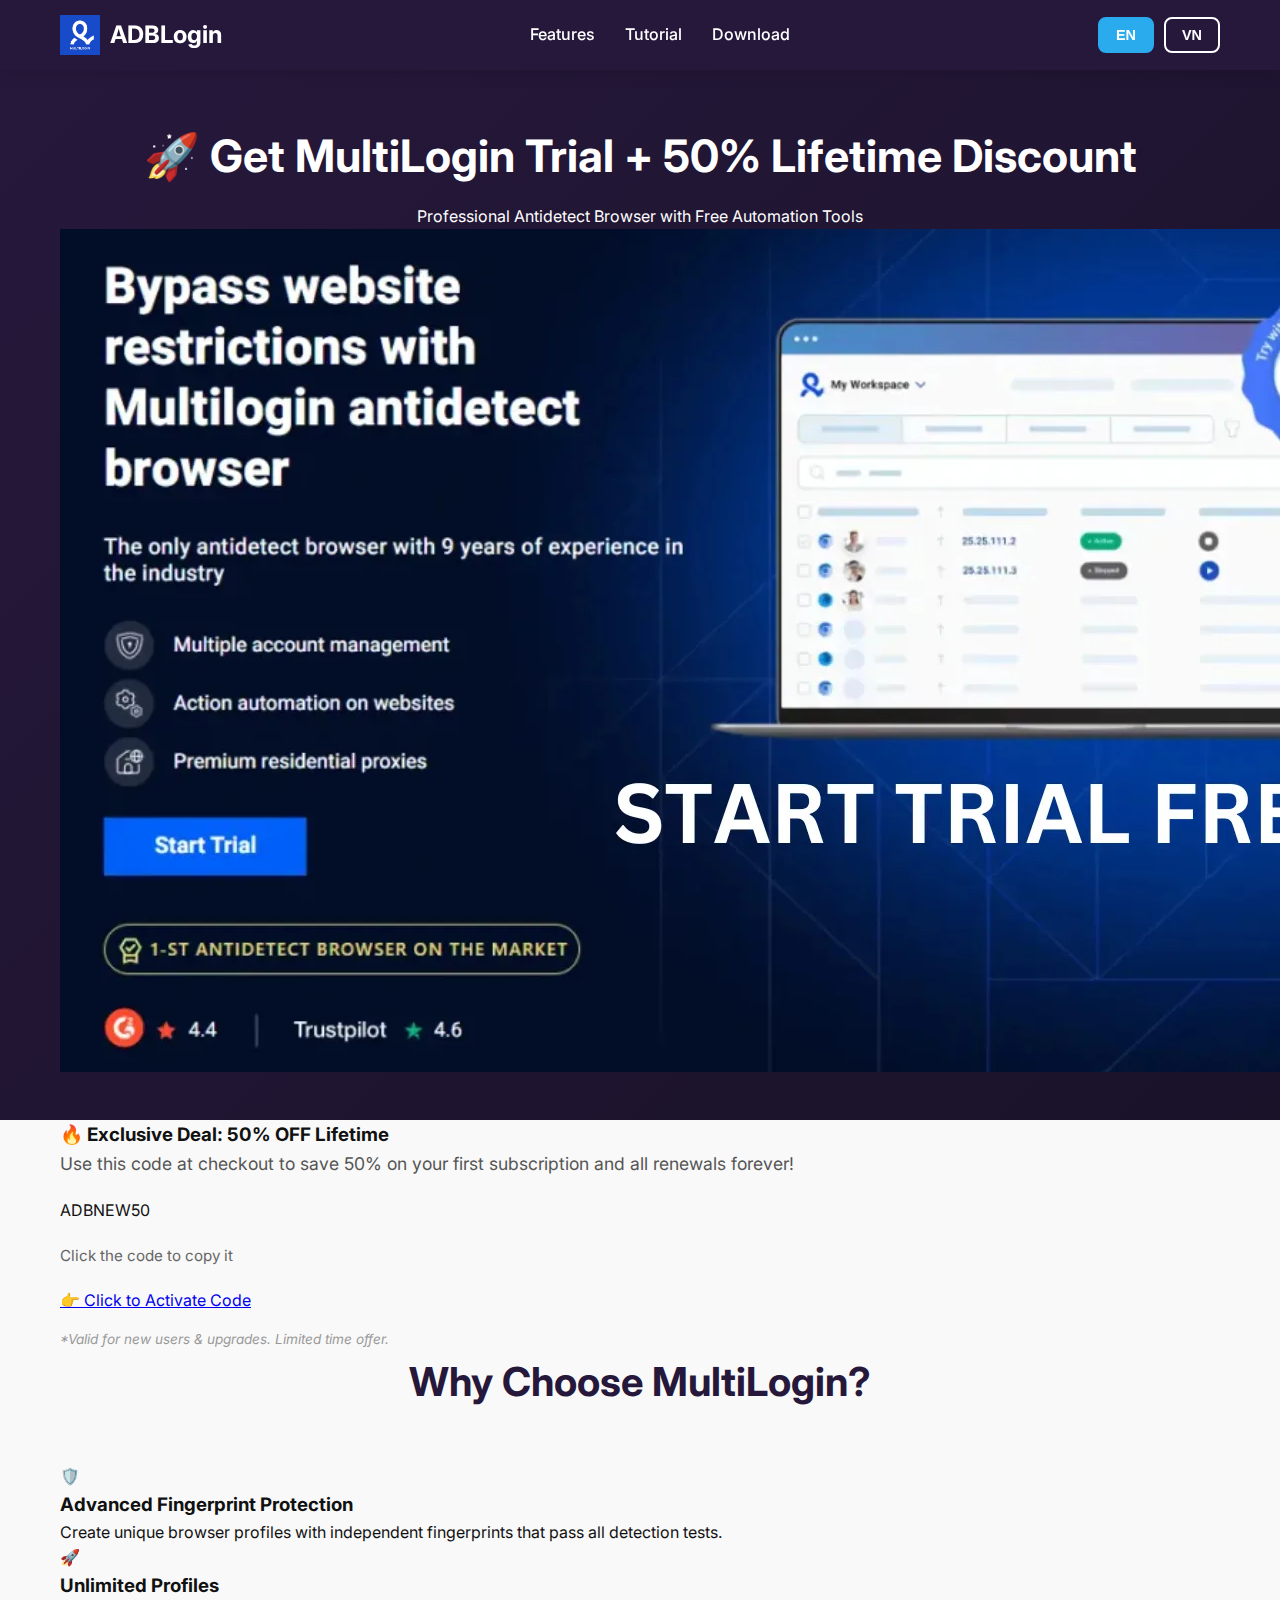
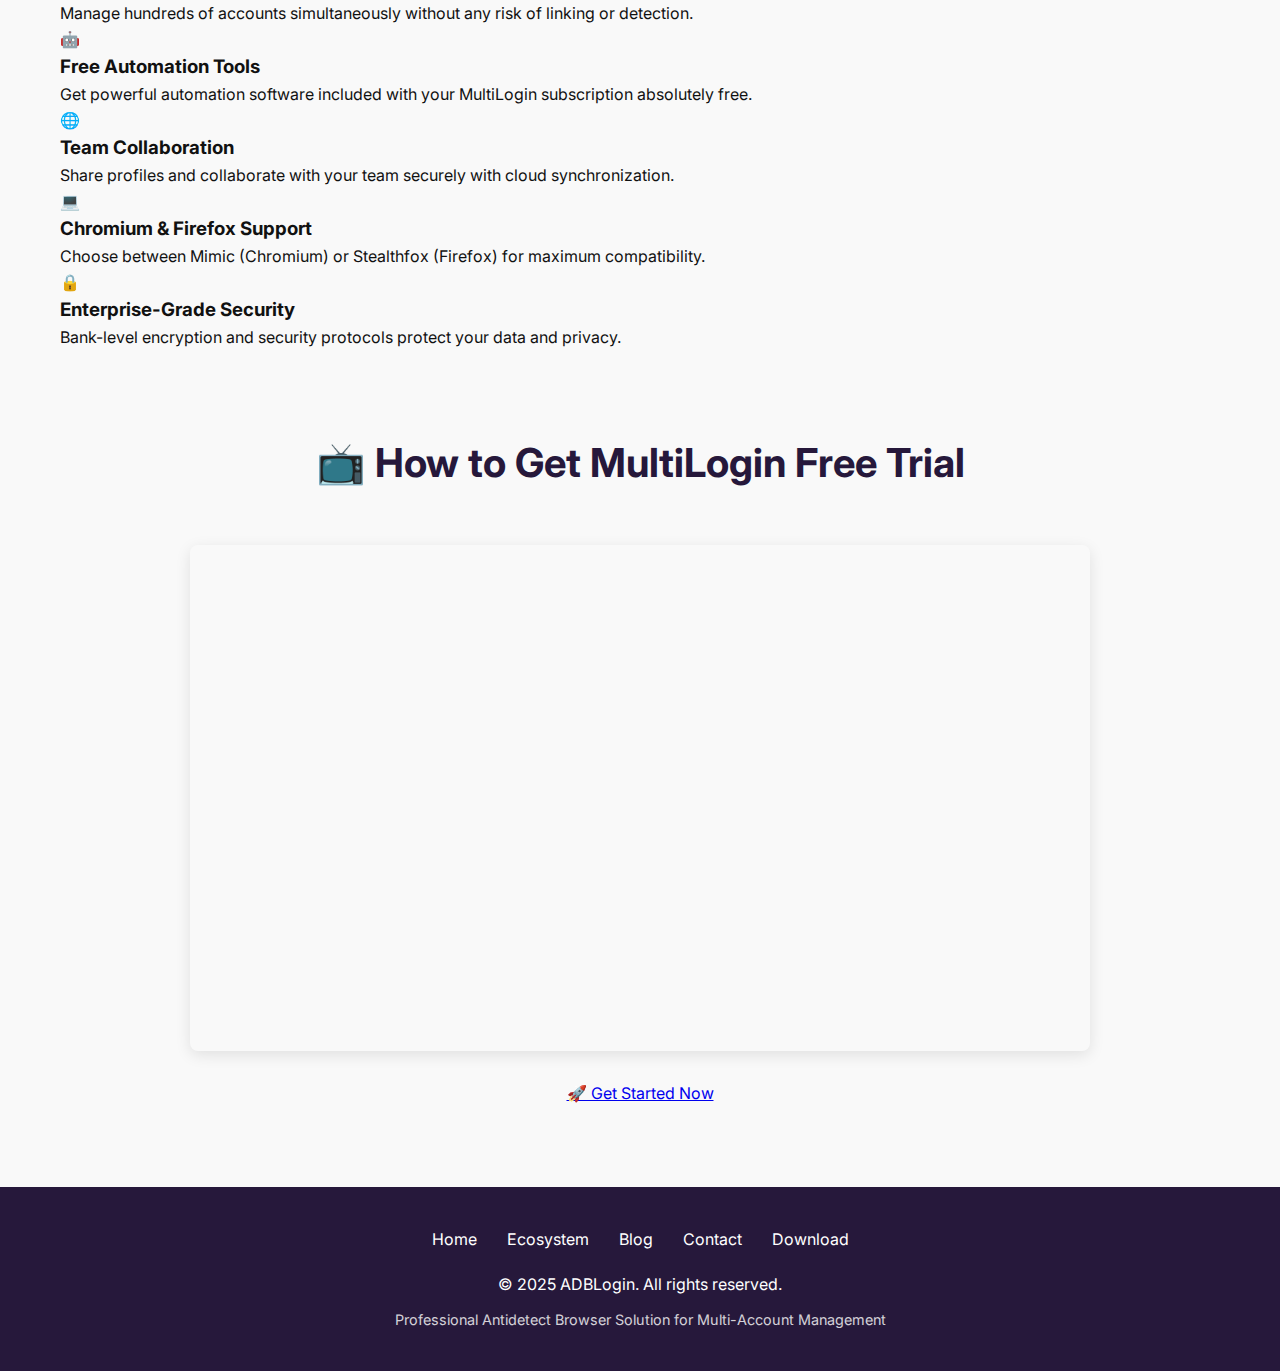
<file: index.html>
<!DOCTYPE html>
<html lang="en">
<head>
    <meta charset="UTF-8">
    <meta name="viewport" content="width=device-width, initial-scale=1.0">
    
    <!-- SEO Meta Tags -->
    <title>MultiLogin Trial Free + 50% Discount Coupon | ADBLogin Antidetect Browser</title>
    <meta name="description" content="Get MultiLogin free trial with code ADBTRIAL25 and 50% lifetime discount with ADBNEW50. Professional antidetect browser for multi-account management with free automation tools.">
    <meta name="keywords" content="multilogin, antidetect browser, multilogin coupon, multilogin discount, multilogin trial, browser fingerprint, multi-account management">
    <meta name="author" content="ADBLogin">
    <meta name="robots" content="index, follow">
    
    <!-- Open Graph / Facebook -->
    <meta property="og:type" content="website">
    <meta property="og:url" content="https://adblogin.com/">
    <meta property="og:title" content="MultiLogin Trial Free + 50% Discount Coupon">
    <meta property="og:description" content="Get MultiLogin free trial and 50% lifetime discount. Professional antidetect browser solution.">
    <meta property="og:image" content="./assets/images/multilogin-free-trial-50-discount-coupon.webp">
    
    <!-- Twitter -->
    <meta property="twitter:card" content="summary_large_image">
    <meta property="twitter:url" content="https://adblogin.com/">
    <meta property="twitter:title" content="MultiLogin Trial Free + 50% Discount Coupon">
    <meta property="twitter:description" content="Get MultiLogin free trial and 50% lifetime discount. Professional antidetect browser solution.">
    <meta property="twitter:image" content="./assets/images/multilogin-free-trial-50-discount-coupon.webp">
    
    <!-- Favicon -->
    <link rel="icon" type="image/avif" href="./assets/images/adblogin-antidetect-browser-logo.avif">
    
    <!-- Fonts -->
    <link rel="preconnect" href="https://fonts.googleapis.com">
    <link rel="preconnect" href="https://fonts.gstatic.com" crossorigin>
    <link href="https://fonts.googleapis.com/css2?family=Inter:wght@300;400;500;600;700;800;900&display=swap" rel="stylesheet">
    
    <!-- Styles -->
    <link rel="stylesheet" href="./assets/css/style.css">
    
    <!-- Schema.org structured data -->
    <script type="application/ld+json">
    {
        "@context": "https://schema.org",
        "@type": "WebPage",
        "name": "MultiLogin Trial Free + 50% Discount",
        "description": "Get MultiLogin free trial and exclusive discount codes for professional antidetect browser",
        "url": "https://adblogin.com/",
        "publisher": {
            "@type": "Organization",
            "name": "ADBLogin",
            "logo": {
                "@type": "ImageObject",
                "url": "https://adblogin.com/assets/images/adblogin-antidetect-browser-logo.avif"
            }
        }
    }
    </script>
</head>
<body>
    <!-- Header -->
    <header class="header">
        <div class="container header-content">
            <a href="/" class="logo">
                <img src="./assets/images/adblogin-antidetect-browser-logo.avif" alt="ADBLogin Antidetect Browser Logo">
                <span>ADBLogin</span>
            </a>
            
            <nav class="nav">
                <a href="#features">Features</a>
                <a href="#video">Tutorial</a>
                <a href="https://adblogin.com/download/" target="_blank">Download</a>
            </nav>
            
            <div class="lang-switcher">
                <button class="lang-btn active" data-lang="en">EN</button>
                <button class="lang-btn" data-lang="vn">VN</button>
            </div>
        </div>
    </header>

    <!-- English Content -->
    <div class="lang-content active" data-lang="en">
        <!-- Hero Section -->
        <section class="hero">
            <div class="container">
                <h1>🚀 Get MultiLogin Trial + 50% Lifetime Discount</h1>
                <p>Professional Antidetect Browser with Free Automation Tools</p>
                <img src="./assets/images/multilogin-free-trial-50-discount-coupon.webp" alt="MultiLogin Free Trial 50% Discount Coupon Code" class="hero-image">
            </div>
        </section>

        <!-- Deal Box -->
        <section class="container">
            <div class="deal-box">
                <h3>🔥 Exclusive Deal: 50% OFF Lifetime</h3>
                <p style="color: #555; font-size: 1.1rem; margin-bottom: 20px;">
                    Use this code at checkout to save 50% on your first subscription and all renewals forever!
                </p>
                
                <div class="coupon-code" onclick="copyCouponCode('ADBNEW50')">
                    <span>ADBNEW50</span>
                </div>
                
                <p style="margin: 20px 0; font-size: 0.95rem; color: #666;">
                    Click the code to copy it
                </p>
                
                <a href="https://multilogin.com/?a_aid=ADB" target="_blank" rel="nofollow" class="cta-button">
                    👉 Click to Activate Code
                </a>
                
                <p style="font-size: 0.85rem; color: #999; margin-top: 15px; font-style: italic;">
                    *Valid for new users & upgrades. Limited time offer.
                </p>
            </div>
        </section>

        <!-- Features Section -->
        <section class="features" id="features">
            <div class="container">
                <h2 class="section-title">Why Choose MultiLogin?</h2>
                
                <div class="feature-grid">
                    <div class="feature-card">
                        <div class="feature-icon">🛡️</div>
                        <h3>Advanced Fingerprint Protection</h3>
                        <p>Create unique browser profiles with independent fingerprints that pass all detection tests.</p>
                    </div>
                    
                    <div class="feature-card">
                        <div class="feature-icon">🚀</div>
                        <h3>Unlimited Profiles</h3>
                        <p>Manage hundreds of accounts simultaneously without any risk of linking or detection.</p>
                    </div>
                    
                    <div class="feature-card">
                        <div class="feature-icon">🤖</div>
                        <h3>Free Automation Tools</h3>
                        <p>Get powerful automation software included with your MultiLogin subscription absolutely free.</p>
                    </div>
                    
                    <div class="feature-card">
                        <div class="feature-icon">🌐</div>
                        <h3>Team Collaboration</h3>
                        <p>Share profiles and collaborate with your team securely with cloud synchronization.</p>
                    </div>
                    
                    <div class="feature-card">
                        <div class="feature-icon">💻</div>
                        <h3>Chromium & Firefox Support</h3>
                        <p>Choose between Mimic (Chromium) or Stealthfox (Firefox) for maximum compatibility.</p>
                    </div>
                    
                    <div class="feature-card">
                        <div class="feature-icon">🔒</div>
                        <h3>Enterprise-Grade Security</h3>
                        <p>Bank-level encryption and security protocols protect your data and privacy.</p>
                    </div>
                </div>
            </div>
        </section>

        <!-- Video Section -->
        <section class="video-section" id="video">
            <div class="container">
                <h2 class="section-title">📺 How to Get MultiLogin Free Trial</h2>
                
                <div class="video-container">
                    <iframe src="https://www.youtube.com/embed/yIMir8BpQWQ" 
                            title="How to get MultiLogin free trial" 
                            allow="accelerometer; autoplay; clipboard-write; encrypted-media; gyroscope; picture-in-picture" 
                            allowfullscreen>
                    </iframe>
                </div>
                
                <div style="text-align: center; margin-top: 30px;">
                    <a href="https://multilogin.com/?a_aid=ADB" target="_blank" rel="nofollow" class="cta-button">
                        🚀 Get Started Now
                    </a>
                </div>
            </div>
        </section>
    </div>

    <!-- Vietnamese Content -->
    <div class="lang-content" data-lang="vn">
        <!-- Hero Section -->
        <section class="hero">
            <div class="container">
                <h1>🚀 Nhận MultiLogin Miễn Phí + Giảm 50% Trọn Đời</h1>
                <p>Trình Duyệt Chống Phát Hiện Chuyên Nghiệp + Tặng Kèm Tool Automation</p>
                <img src="./assets/images/multilogin-mien-phi-giam-50-phan-tram.webp" alt="Hướng Dẫn Nhận MultiLogin Miễn Phí Giảm 50%" class="hero-image">
            </div>
        </section>

        <!-- Deal Box -->
        <section class="container">
            <div class="deal-box">
                <h3>🔥 Ưu Đãi Độc Quyền: Giảm 50% Trọn Đời</h3>
                <p style="color: #555; font-size: 1.1rem; margin-bottom: 20px;">
                    Nhập mã này khi thanh toán để được giảm ngay 50% chi phí cho lần đăng ký đầu tiên và tất cả các lần gia hạn sau này!
                </p>
                
                <div class="coupon-code" onclick="copyCouponCode('ADBNEW50')">
                    <span>ADBNEW50</span>
                </div>
                
                <p style="margin: 20px 0; font-size: 0.95rem; color: #666;">
                    Click vào mã để sao chép
                </p>
                
                <a href="https://multilogin.com/?a_aid=ADB" target="_blank" rel="nofollow" class="cta-button">
                    👉 Click Để Kích Hoạt Mã
                </a>
                
                <p style="font-size: 0.85rem; color: #999; margin-top: 15px; font-style: italic;">
                    *Áp dụng cho người dùng mới và nâng cấp. Số lượng có hạn.
                </p>
            </div>
        </section>

        <!-- Features Section -->
        <section class="features" id="features">
            <div class="container">
                <h2 class="section-title">Tại Sao Nên Chọn MultiLogin?</h2>
                
                <div class="feature-grid">
                    <div class="feature-card">
                        <div class="feature-icon">🛡️</div>
                        <h3>Bảo Vệ Vân Tay Nâng Cao</h3>
                        <p>Tạo profile trình duyệt độc nhất với vân tay riêng biệt, vượt qua mọi hệ thống phát hiện.</p>
                    </div>
                    
                    <div class="feature-card">
                        <div class="feature-icon">🚀</div>
                        <h3>Không Giới Hạn Profile</h3>
                        <p>Quản lý hàng trăm tài khoản cùng lúc mà không lo bị phát hiện hay liên kết với nhau.</p>
                    </div>
                    
                    <div class="feature-card">
                        <div class="feature-icon">🤖</div>
                        <h3>Tặng Kèm Tool Automation</h3>
                        <p>Nhận miễn phí các phần mềm tự động hóa mạnh mẽ khi mua MultiLogin qua link của chúng tôi.</p>
                    </div>
                    
                    <div class="feature-card">
                        <div class="feature-icon">🌐</div>
                        <h3>Làm Việc Nhóm</h3>
                        <p>Chia sẻ profile và cộng tác với team một cách an toàn với đồng bộ hóa đám mây.</p>
                    </div>
                    
                    <div class="feature-card">
                        <div class="feature-icon">💻</div>
                        <h3>Hỗ Trợ Chromium & Firefox</h3>
                        <p>Lựa chọn giữa Mimic (Chromium) hoặc Stealthfox (Firefox) để tương thích tối đa.</p>
                    </div>
                    
                    <div class="feature-card">
                        <div class="feature-icon">🔒</div>
                        <h3>Bảo Mật Cấp Doanh Nghiệp</h3>
                        <p>Mã hóa cấp ngân hàng và các giao thức bảo mật cao cấp bảo vệ dữ liệu của bạn.</p>
                    </div>
                </div>
            </div>
        </section>

        <!-- Video Section -->
        <section class="video-section" id="video">
            <div class="container">
                <h2 class="section-title">📺 Hướng Dẫn Nhận MultiLogin Miễn Phí</h2>
                
                <div class="video-container">
                    <iframe src="https://www.youtube.com/embed/uWzP6CsrjFE" 
                            title="Hướng dẫn sử dụng MultiLogin miễn phí" 
                            allow="accelerometer; autoplay; clipboard-write; encrypted-media; gyroscope; picture-in-picture" 
                            allowfullscreen>
                    </iframe>
                </div>
                
                <div style="text-align: center; margin-top: 30px;">
                    <a href="https://multilogin.com/?a_aid=ADB" target="_blank" rel="nofollow" class="cta-button">
                        🚀 Bắt Đầu Ngay
                    </a>
                </div>
            </div>
        </section>
    </div>

    <!-- Footer -->
    <footer class="footer">
        <div class="container">
            <div class="footer-links">
                <a href="https://adblogin.com/">Home</a>
                <a href="https://adblogin.com/adb-ecosystem/">Ecosystem</a>
                <a href="https://adblogin.com/blog/">Blog</a>
                <a href="https://adblogin.com/contact-us/">Contact</a>
                <a href="https://adblogin.com/download/">Download</a>
            </div>
            
            <p>&copy; 2025 ADBLogin. All rights reserved.</p>
            <p style="margin-top: 10px; font-size: 0.9rem; opacity: 0.8;">
                Professional Antidetect Browser Solution for Multi-Account Management
            </p>
        </div>
    </footer>

    <!-- JavaScript -->
    <script src="./assets/js/main.js"></script>
</body>
</html>
</file>
<file: assets/css/style.css>
:root {
    --primary-color: #2aabee;
    --secondary-color: #26183b;
    --accent-color: #dc2626;
    --success-color: #2ecc71;
    --text-dark: #111111;
    --text-light: #ffffff;
    --bg-light: #f9f9f9;
    --border-radius: 8px;
    --box-shadow: 0 4px 15px rgba(0, 0, 0, 0.1);
    --transition: all 0.3s ease;
}

* {
    margin: 0;
    padding: 0;
    box-sizing: border-box;
}

body {
    font-family: 'Inter', -apple-system, BlinkMacSystemFont, 'Segoe UI', sans-serif;
    line-height: 1.6;
    color: var(--text-dark);
    background-color: var(--bg-light);
}

.container {
    max-width: 1200px;
    margin: 0 auto;
    padding: 0 20px;
}

/* Header */
.header {
    background-color: var(--secondary-color);
    padding: 15px 0;
    position: sticky;
    top: 0;
    z-index: 1000;
    box-shadow: var(--box-shadow);
}

.header-content {
    display: flex;
    justify-content: space-between;
    align-items: center;
    flex-wrap: wrap;
}

.logo {
    display: flex;
    align-items: center;
    gap: 10px;
    color: var(--text-light);
    text-decoration: none;
    font-size: 1.5rem;
    font-weight: 700;
}

.logo img {
    width: 40px;
    height: 40px;
}

.nav {
    display: flex;
    gap: 30px;
    align-items: center;
}

.nav a {
    color: var(--text-light);
    text-decoration: none;
    font-weight: 500;
    transition: var(--transition);
}

.nav a:hover {
    color: var(--primary-color);
}

.lang-switcher {
    display: flex;
    gap: 10px;
    align-items: center;
    position: relative;
}

.lang-btn {
    padding: 8px 16px;
    background-color: transparent;
    border: 2px solid var(--text-light);
    color: var(--text-light);
    cursor: pointer;
    border-radius: var(--border-radius);
    font-weight: 600;
    transition: var(--transition);
    font-size: 0.9rem;
}

.lang-btn:hover,
.lang-btn.active {
    background-color: var(--primary-color);
    border-color: var(--primary-color);
}

/* Language Dropdown */
.lang-dropdown {
    position: relative;
}

.lang-dropdown-btn {
    padding: 8px 12px;
    background-color: transparent;
    border: 2px solid var(--text-light);
    color: var(--text-light);
    cursor: pointer;
    border-radius: var(--border-radius);
    font-weight: 600;
    transition: var(--transition);
    font-size: 0.9rem;
}

.lang-dropdown-btn:hover {
    background-color: rgba(255, 255, 255, 0.1);
}

.lang-dropdown-content {
    display: none;
    position: absolute;
    right: 0;
    top: 100%;
    margin-top: 10px;
    background-color: var(--secondary-color);
    min-width: 150px;
    box-shadow: 0 8px 25px rgba(0, 0, 0, 0.3);
    border-radius: var(--border-radius);
    z-index: 1001;
    padding: 5px 0;
    max-height: 400px;
    overflow-y: auto;
}

.lang-dropdown:hover .lang-dropdown-content,
.lang-dropdown-content:hover {
    display: block;
}

.lang-dropdown-content .lang-btn {
    width: 100%;
    text-align: left;
    border: none;
    border-radius: 0;
    padding: 10px 15px;
    margin: 2px 0;
    display: block;
}

.lang-dropdown-content .lang-btn:hover {
    background-color: var(--primary-color);
}

.lang-dropdown-content .lang-btn.active {
    background-color: rgba(42, 171, 238, 0.3);
}

/* Hero Section */
.hero {
    background: linear-gradient(135deg, var(--secondary-color) 0%, #1a1229 100%);
    color: var(--text-light);
    padding: 60px 0 40px;
    text-align: center;
}

.hero-content {
    max-width: 900px;
    margin: 0 auto;
}

.multilogin-logo-large {
    margin-bottom: 30px;
}

.multilogin-logo-large img {
    width: 120px;
    height: 120px;
    filter: drop-shadow(0 4px 10px rgba(255, 255, 255, 0.3));
}

.hero h1 {
    font-size: 2.8rem;
    margin-bottom: 20px;
    animation: fadeInUp 0.8s ease;
    line-height: 1.2;
}

.hero-subtitle {
    font-size: 1.1rem;
    opacity: 0.9;
    animation: fadeInUp 0.8s ease 0.2s backwards;
}

/* Promo Box */
.promo-box {
    background: linear-gradient(135deg, #ffffff 0%, #f8fafc 100%);
    border: 2px solid #e5e7eb;
    border-radius: 16px;
    padding: 50px 40px;
    margin: 50px 0;
    text-align: center;
    box-shadow: 0 10px 40px rgba(0, 0, 0, 0.1);
    position: relative;
    overflow: hidden;
}

.promo-box::before {
    content: '';
    position: absolute;
    top: 0;
    left: 0;
    right: 0;
    height: 5px;
    background: linear-gradient(90deg, #FF8008 0%, #FFC837 50%, #FF8008 100%);
}

.promo-badge {
    display: inline-block;
    background: linear-gradient(90deg, #FF8008 0%, #FFC837 100%);
    color: white;
    padding: 8px 20px;
    border-radius: 20px;
    font-size: 0.9rem;
    font-weight: 700;
    margin-bottom: 20px;
    box-shadow: 0 4px 10px rgba(255, 128, 8, 0.3);
}

.promo-title {
    font-size: 2.2rem;
    color: var(--secondary-color);
    margin-bottom: 20px;
}

.promo-description {
    font-size: 1.15rem;
    color: #4b5563;
    margin-bottom: 40px;
    line-height: 1.8;
}

.coupon-container {
    display: flex;
    gap: 20px;
    justify-content: center;
    align-items: center;
    flex-wrap: wrap;
    margin-bottom: 30px;
}

.coupon-code-large {
    background: #fff;
    border: 3px dashed var(--primary-color);
    padding: 25px 40px;
    border-radius: 12px;
    cursor: pointer;
    transition: var(--transition);
    display: flex;
    flex-direction: column;
    gap: 5px;
}

.coupon-code-large:hover {
    transform: scale(1.05);
    border-color: var(--accent-color);
    box-shadow: 0 5px 20px rgba(42, 171, 238, 0.3);
}

.coupon-label {
    font-size: 0.75rem;
    color: #6b7280;
    font-weight: 600;
    letter-spacing: 1px;
}

.coupon-value {
    font-size: 2.5rem;
    font-weight: 900;
    color: var(--accent-color);
    letter-spacing: 4px;
    font-family: 'Courier New', monospace;
}

.coupon-hint {
    font-size: 0.85rem;
    color: #9ca3af;
}

.cta-button-primary {
    display: inline-block;
    background: linear-gradient(90deg, #FF8008 0%, #FFC837 100%);
    color: white;
    padding: 20px 50px;
    font-size: 1.25rem;
    font-weight: bold;
    text-decoration: none;
    border-radius: 50px;
    box-shadow: 0 10px 30px rgba(255, 128, 8, 0.4);
    transition: var(--transition);
    position: relative;
    overflow: hidden;
}

.cta-button-primary::before {
    content: '';
    position: absolute;
    top: 50%;
    left: 50%;
    width: 0;
    height: 0;
    border-radius: 50%;
    background: rgba(255, 255, 255, 0.3);
    transform: translate(-50%, -50%);
    transition: width 0.6s, height 0.6s;
}

.cta-button-primary:hover::before {
    width: 300px;
    height: 300px;
}

.cta-button-primary:hover {
    transform: translateY(-3px);
    box-shadow: 0 15px 40px rgba(255, 128, 8, 0.6);
}

.cta-button-primary:active {
    transform: translateY(-1px);
    box-shadow: 0 8px 20px rgba(255, 128, 8, 0.5);
}

.promo-terms {
    padding-top: 20px;
    border-top: 1px solid #e5e7eb;
}

.promo-terms p {
    color: #059669;
    font-weight: 600;
    font-size: 1rem;
}

/* Platforms Section */
.platforms-section {
    padding: 100px 0;
    background: linear-gradient(135deg, #f8f9ff 0%, #ffffff 100%);
    position: relative;
    overflow: hidden;
}

.platforms-subtitle {
    text-align: center;
    font-size: 1.15rem;
    color: #6b7280;
    margin: -30px auto 50px;
    max-width: 700px;
}

.platforms-grid {
    display: grid;
    grid-template-columns: repeat(auto-fit, minmax(100px, 1fr));
    gap: 40px;
    max-width: 800px;
    margin: 0 auto 40px;
    padding: 0 20px;
}

.platform-icon {
    background: white;
    padding: 25px;
    border-radius: 20px;
    box-shadow: 0 4px 15px rgba(0, 0, 0, 0.08);
    transition: all 0.4s cubic-bezier(0.4, 0, 0.2, 1);
    display: flex;
    align-items: center;
    justify-content: center;
    opacity: 0;
    transform: translateY(30px);
}

.platform-icon.visible {
    opacity: 1;
    transform: translateY(0);
}

.platform-icon:hover {
    transform: translateY(-10px) scale(1.05);
    box-shadow: 0 15px 40px rgba(42, 171, 238, 0.2);
}

.platform-icon img {
    width: 60px;
    height: 60px;
    object-fit: contain;
    filter: grayscale(0);
    transition: var(--transition);
}

.platform-icon:hover img {
    filter: grayscale(0) brightness(1.1);
}

.platforms-more {
    text-align: center;
    color: #9ca3af;
    font-size: 1rem;
    margin-top: 30px;
    font-style: italic;
}

/* Animated Blob Backgrounds */
.blob-background-left,
.blob-background-right {
    position: absolute;
    width: 500px;
    height: 500px;
    opacity: 0.6;
    pointer-events: none;
    z-index: 0;
}

.blob-background-left {
    top: -100px;
    left: -150px;
    background: url('../images/animated-blob-gradient-blue-left.svg') no-repeat center;
    background-size: contain;
    animation: float 20s ease-in-out infinite;
}

.blob-background-right {
    bottom: -100px;
    right: -150px;
    background: url('../images/animated-blob-gradient-purple-right.svg') no-repeat center;
    background-size: contain;
    animation: float 25s ease-in-out infinite reverse;
}

@keyframes float {
    0%, 100% {
        transform: translateY(0) rotate(0deg) scale(1);
    }
    25% {
        transform: translateY(-30px) rotate(5deg) scale(1.05);
    }
    50% {
        transform: translateY(0) rotate(-5deg) scale(0.95);
    }
    75% {
        transform: translateY(30px) rotate(3deg) scale(1.05);
    }
}

/* Scroll Animations */
.animate-on-scroll {
    opacity: 0;
    transform: translateY(30px);
    transition: opacity 0.6s ease-out, transform 0.6s ease-out;
}

.animate-on-scroll.visible {
    opacity: 1;
    transform: translateY(0);
}

/* Overview Section */
.overview-section {
    padding: 80px 0;
    background: white;
}

.overview-content {
    display: grid;
    grid-template-columns: 1fr 1fr;
    gap: 50px;
    align-items: center;
}

.overview-image {
    width: 100%;
    border-radius: var(--border-radius);
    box-shadow: var(--box-shadow);
}

.overview-intro {
    font-size: 1.15rem;
    line-height: 1.8;
    color: #374151;
    margin-bottom: 25px;
}

.overview-features {
    list-style: none;
    padding: 0;
}

.overview-features li {
    font-size: 1.05rem;
    color: #4b5563;
    padding: 12px 0;
    line-height: 1.6;
    border-bottom: 1px solid #f3f4f6;
}

.overview-features li:last-child {
    border-bottom: none;
}

/* Why Choose Section */
.why-choose-section {
    padding: 80px 0;
    background: var(--bg-light);
}

.why-choose-grid {
    display: grid;
    grid-template-columns: repeat(auto-fit, minmax(280px, 1fr));
    gap: 30px;
}

.why-choose-item {
    background: white;
    padding: 40px 30px;
    border-radius: 12px;
    box-shadow: var(--box-shadow);
    transition: var(--transition);
    position: relative;
}

.why-choose-item:hover {
    transform: translateY(-5px);
    box-shadow: 0 10px 30px rgba(0, 0, 0, 0.15);
}

.why-number {
    position: absolute;
    top: -15px;
    left: 30px;
    width: 50px;
    height: 50px;
    background: linear-gradient(135deg, var(--primary-color) 0%, #1d8bc7 100%);
    color: white;
    border-radius: 50%;
    display: flex;
    align-items: center;
    justify-content: center;
    font-size: 1.5rem;
    font-weight: 900;
    box-shadow: 0 4px 10px rgba(42, 171, 238, 0.4);
}

.why-choose-item h3 {
    color: var(--secondary-color);
    margin-bottom: 15px;
    margin-top: 20px;
    font-size: 1.3rem;
}

.why-choose-item p {
    color: #4b5563;
    line-height: 1.7;
}

/* How To Section */
.how-to-section {
    padding: 80px 0;
    background: white;
}

.steps-grid {
    display: grid;
    grid-template-columns: repeat(auto-fit, minmax(250px, 1fr));
    gap: 30px;
    max-width: 1100px;
    margin: 0 auto;
}

.step-item {
    background: linear-gradient(135deg, #f0f9ff 0%, #e0f2fe 100%);
    padding: 35px 25px;
    border-radius: 12px;
    text-align: center;
    border: 2px solid #bae6fd;
    transition: var(--transition);
    position: relative;
}

.step-item:hover {
    transform: translateY(-5px);
    border-color: var(--primary-color);
    box-shadow: 0 10px 25px rgba(42, 171, 238, 0.2);
}

.step-number {
    font-size: 3rem;
    font-weight: 900;
    color: var(--primary-color);
    opacity: 0.2;
    margin-bottom: 10px;
    font-family: 'Courier New', monospace;
}

.step-item h3 {
    color: var(--secondary-color);
    margin-bottom: 12px;
    font-size: 1.25rem;
}

.step-item p {
    color: #4b5563;
    line-height: 1.6;
}

.step-item a {
    color: var(--primary-color);
    text-decoration: underline;
    font-weight: 600;
}

.step-item a:hover {
    color: var(--accent-color);
}

.section-title {
    text-align: center;
    font-size: 2.5rem;
    margin-bottom: 50px;
    color: var(--secondary-color);
}

/* Video Section */
.video-section {
    padding: 80px 0;
    background-color: var(--bg-light);
}

.video-container {
    max-width: 900px;
    margin: 0 auto;
    aspect-ratio: 16 / 9;
    border-radius: var(--border-radius);
    overflow: hidden;
    box-shadow: var(--box-shadow);
}

.video-container iframe {
    width: 100%;
    height: 100%;
    border: none;
}

/* Footer */
.footer {
    background-color: var(--secondary-color);
    color: var(--text-light);
    padding: 40px 0;
    text-align: center;
}

.footer-links {
    display: flex;
    justify-content: center;
    gap: 30px;
    margin-bottom: 20px;
    flex-wrap: wrap;
}

.footer-links a {
    color: var(--text-light);
    text-decoration: none;
    transition: var(--transition);
}

.footer-links a:hover {
    color: var(--primary-color);
}

/* Animations */
@keyframes fadeInUp {
    from {
        opacity: 0;
        transform: translateY(30px);
    }
    to {
        opacity: 1;
        transform: translateY(0);
    }
}

@keyframes pulse {
    0%, 100% {
        transform: scale(1);
    }
    50% {
        transform: scale(1.02);
    }
}

/* Responsive */
@media (max-width: 768px) {
    .hero h1 {
        font-size: 1.8rem;
    }

    .hero-subtitle {
        font-size: 0.95rem;
    }
    
    .multilogin-logo-large img {
        width: 80px;
        height: 80px;
    }

    .nav {
        flex-direction: column;
        gap: 15px;
    }

    .header-content {
        flex-direction: column;
        gap: 20px;
    }
    
    .lang-switcher {
        flex-wrap: wrap;
        justify-content: center;
    }
    
    .lang-btn {
        padding: 6px 12px;
        font-size: 0.85rem;
    }
    
    .lang-dropdown-content {
        right: auto;
        left: 50%;
        transform: translateX(-50%);
    }

    .promo-box {
        padding: 30px 20px;
    }
    
    .promo-title {
        font-size: 1.6rem;
    }

    .coupon-value {
        font-size: 1.8rem;
        letter-spacing: 2px;
    }
    
    .coupon-container {
        flex-direction: column;
    }

    .cta-button-primary {
        padding: 16px 35px;
        font-size: 1.1rem;
    }
    
    .overview-content {
        grid-template-columns: 1fr;
        gap: 30px;
    }
    
    .steps-grid {
        grid-template-columns: 1fr;
    }
    
    .why-choose-grid {
        grid-template-columns: 1fr;
    }
    
    .platforms-grid {
        grid-template-columns: repeat(3, 1fr);
        gap: 20px;
    }
    
    .platform-icon {
        padding: 15px;
    }
    
    .platform-icon img {
        width: 40px;
        height: 40px;
    }
    
    .blob-background-left,
    .blob-background-right {
        width: 300px;
        height: 300px;
        opacity: 0.3;
    }
}

/* Advanced Hover Effects */
.why-choose-item,
.step-item,
.platform-icon {
    position: relative;
    overflow: hidden;
}

.why-choose-item::before,
.step-item::before {
    content: '';
    position: absolute;
    top: 0;
    left: -100%;
    width: 100%;
    height: 100%;
    background: linear-gradient(90deg, transparent, rgba(42, 171, 238, 0.1), transparent);
    transition: left 0.5s ease;
}

.why-choose-item:hover::before,
.step-item:hover::before {
    left: 100%;
}

/* Smooth Scroll Behavior */
html {
    scroll-behavior: smooth;
}

/* Selection Styling */
::selection {
    background-color: var(--primary-color);
    color: white;
}

::-moz-selection {
    background-color: var(--primary-color);
    color: white;
}

/* Language Content */
.lang-content {
    display: none;
}

.lang-content.active {
    display: block;
}
</file>
